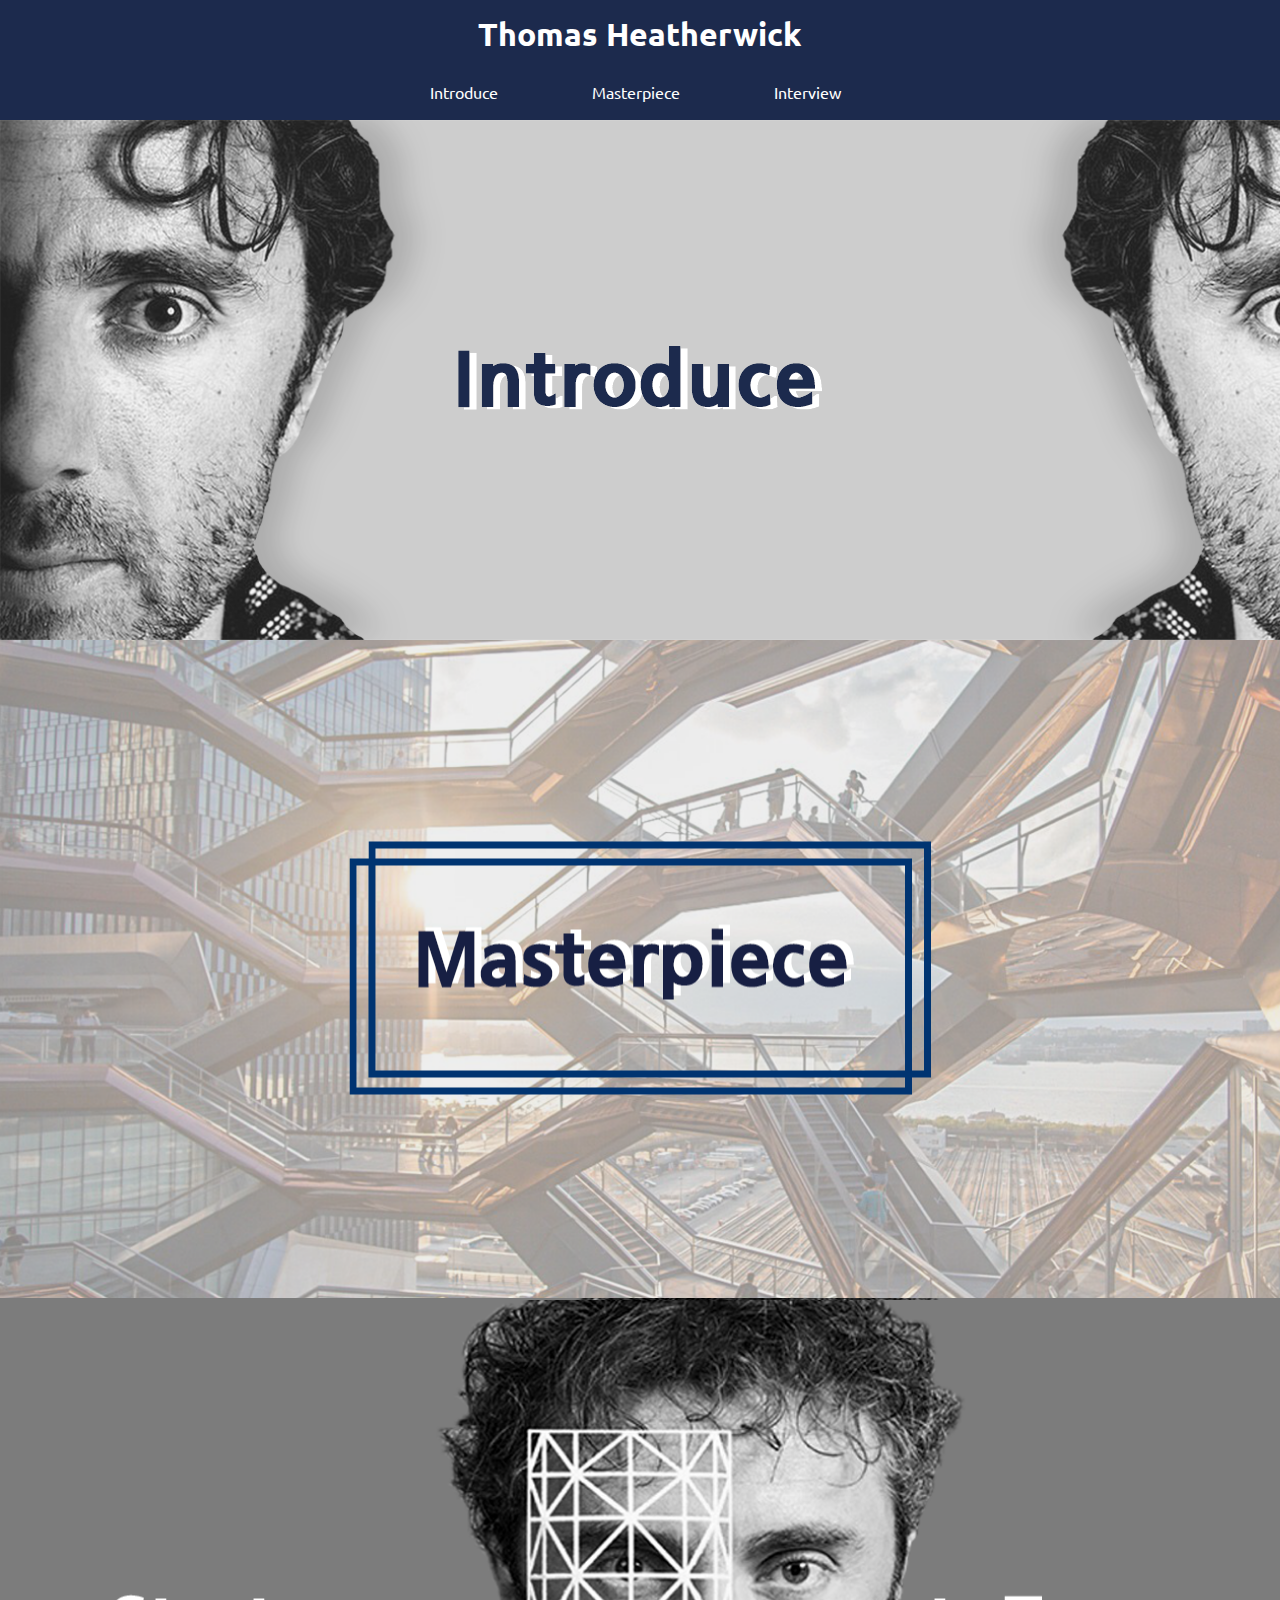
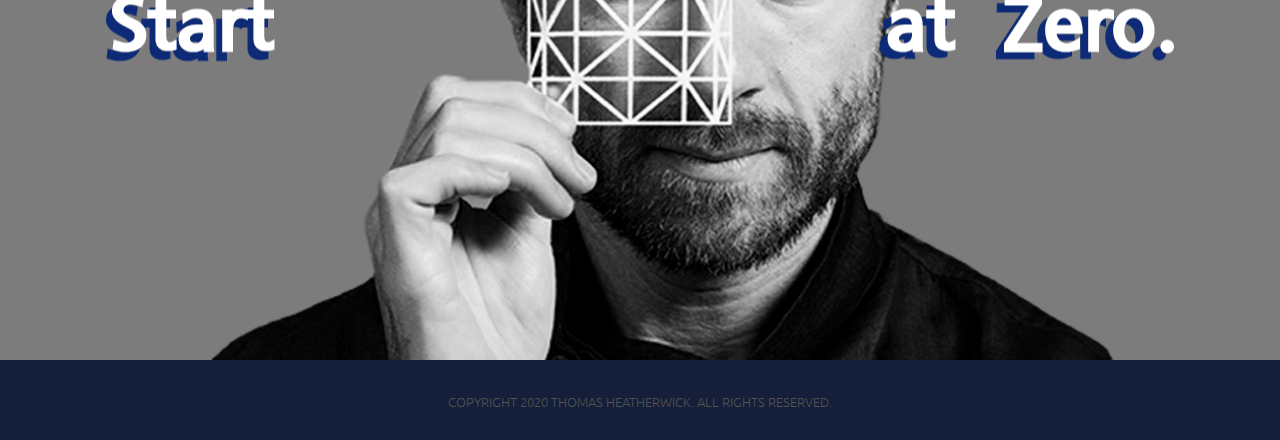
<file: index.html>
<!DOCTYPE html>
<html lang="ko" dir="ltr">
  <head>
    <meta charset="utf-8">
    <title>Thomas Heatherwick</title>
    <link rel="stylesheet" href="css/master.css">

    <link href="https://fonts.googleapis.com/css2?family=Ubuntu:ital,wght@0,300;0,400;0,500;0,700;1,700&display=swap" rel="stylesheet">

  </head>

  <body>
      <!--로고가 위치합니다.-->
    <header class="logo_form">
      <div class="logotext_form">
        <a href="index.html">Thomas Heatherwick</a>
      </div>
    </header>
      <!--네비게이션이 위치합니다.-->

    <nav class="menu_form">
      <ul>

          <li class="menutext_form"><a href="p01.html">Introduce</a></li>
          <li class="menutext_form"><a href="p02.html">Masterpiece</a></li>
          <li class="menutext_form"><a href="p03.html">Interview</a></li>

      </ul>

    </nav>
      <!--콘텐츠가 위치합니다.-->

    <section>

        <div id="pr" class="p1"><div class="posi"><a href="p01.html"><img src="img/bg_title_01.png"></a></div></div>
        <div id="pr" class="p2"><div class="posi"><a href="p02.html"><img src="img/bg_title_02.png"></a></div></div>
        <div id="pr" class="p3"><div class="posi"><a href="p03.html"><img src="img/bg_title_03.png"></a></div></div>

    </section>
      <!--푸터정보가 위치합니다.-->

    <footer class="footer_form">
      <div class="footertext_form">

      Copyright 2020 Thomas Heatherwick. All Rights Reserved.

      </div>
    </footer>

  </body>
</html>
</file>
<file: css/master.css>
*{margin: 0;}
html, body {width: 100%;}

.logo_form{height: 80px;background-color: #1c2a4d; text-align: center;}
.logotext_form{color: #ffffff; font-family: 'Ubuntu', sans-serif; font-size: 2em; font-weight: 700;
position: relative;top: 14px;}

.logotext_form a:link{text-decoration: none;color: white;}
.logotext_form a:visited{color: white;}
.logotext_form a:active{color: white;}
.logotext_form a:hover{color: white;}

.menu_form{height: 40px; background-color: #1c2a4d;text-align: center;}
.menutext_form{display: inline-block; margin: 2px 70px 70px 20px; font-size: 1em; text-align: center;
font-family: 'Ubuntu', sans-serif; font-weight: 500px;}

.menutext_form a:link{text-decoration: none;color: white;}
.menutext_form a:visited{text-decoration: none;color: white;}
.menutext_form a:active{text-decoration: none;color: white;}
.menutext_form a:hover{text-decoration: none;color: #93959a;}

#pr{width: 100%;background-size: cover;}

.p1{background-image: url(../img/bg_01.png); height: 520px; width: 100%; background-size: cover;}
.p2{background-image: url(../img/bg_02.png); height: 660px; width: 100%; background-size: cover;}
.p3{background-image: url(../img/bg_03.png); height: 660px; width: 100%; background-size: cover;}

.posi{text-align: center;position: relative;left: 50%; top: 50%; transform: translateX(-50%) translateY(-50%);}
.posi :hover{transform: scale(1.2);transition: 0.5s;}


.footer_form{height: 80px; background-color: #151f39;}
.footertext_form{color: #525252; font-family: 'Ubuntu', sans-serif; font-size: 0.8em;
font-weight: 300; text-align: center; position: relative;top:40%;text-transform: uppercase;}

.p01_top{background-image: url(../img/p01_top.png);height: 400px; background-size: cover;}
.p01_body{text-align: center;}

.p02_top{background-image: url(../img/p02_top.png);height: 400px; background-size: cover;}
.p02_body{text-align: center;}

.p03_top{background-image: url(../img/p03_top.png);height: 400px; background-size: cover;}
.p03_body{text-align: center;}
</file>
